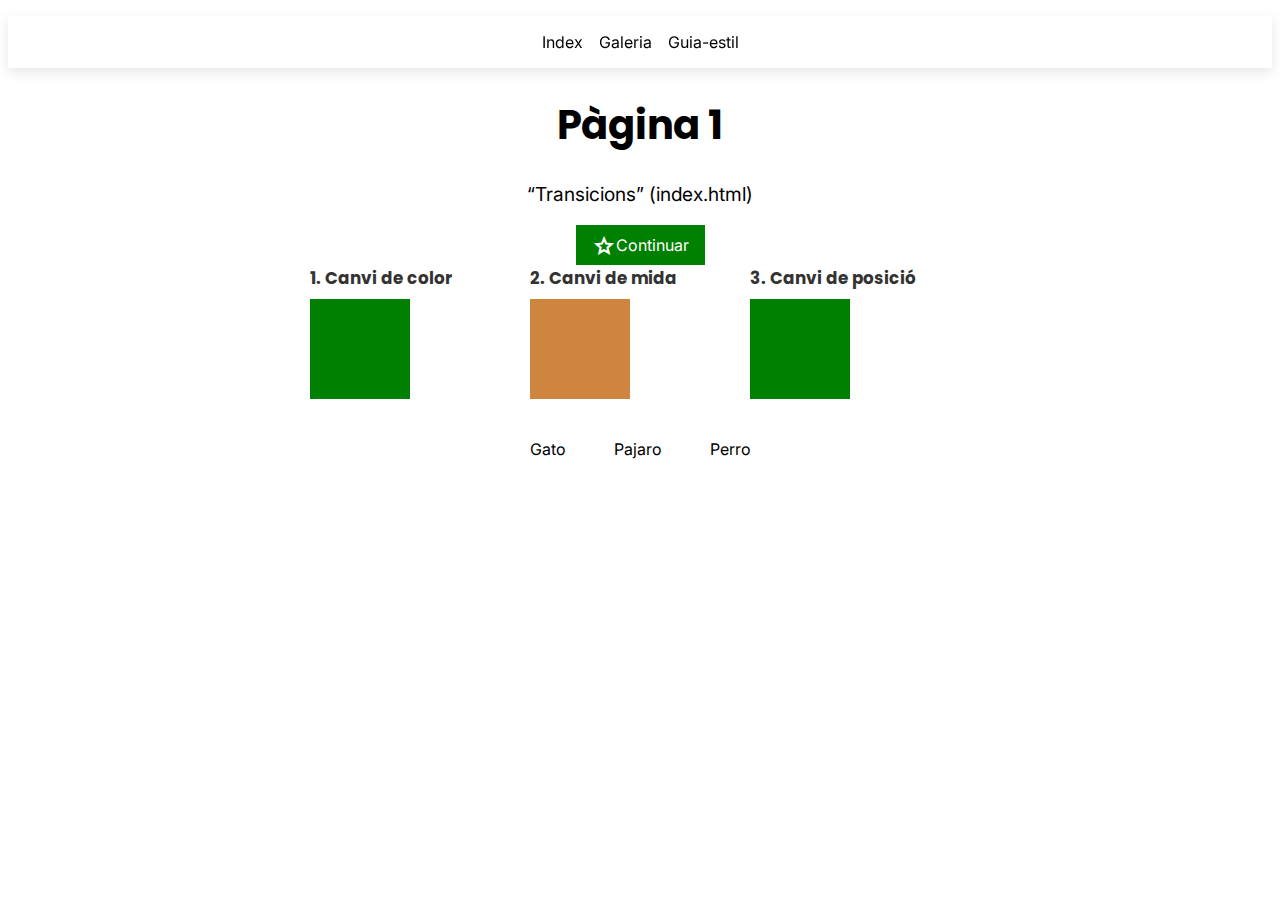
<file: index.html>
<!DOCTYPE html>
<html lang="ca" xmlns="http://www.w3.org/1999/xhtml">
  <head>
    <meta charset="UTF-8" />
    <link rel="stylesheet" href="estils.css" />
    <title>Index</title>
    <link href="https://fonts.googleapis.com/css2?family=Poppins:wght@400;700&family=Inter:wght@300;400;600&display=swap" rel="stylesheet">
    <link href="https://fonts.googleapis.com/css2?family=Material+Symbols+Outlined" rel="stylesheet">
    <meta name="viewport" content="width=device-width, initial-scale=1">
  </head>
  <body>
    <header class="navbar">
  <nav>
    <ul>
      <li><a href="index.html">Index</a></li>
      <li><a href="galeria.html">Galeria</a></li>
      <li><a href="guia-estil.html">Guia-estil</a></li>
    </ul>
  </nav>
</header>
<section class="hero">
  <h1>Pàgina 1</h1>
  <p>“Transicions” (index.html)</p>
  <a class="btn">
    <span class="material-symbols-outlined">star</span>
    Continuar
  </a>
</section>
<section class="grid">
  <article class="card">
    <h2>1. Canvi de color</h2>
    <div class="box color"></div>
  </article>
  <article class="card">
    <h2>2. Canvi de mida</h2>
    <div class="box mida"></div>
  </article>
  <article class="card">
    <h2>3. Canvi de posició</h2>
    <div class="box posicio"></div>
  </article>
</section>
<section class="submenu">
  <nav>
    <a>Gato</a>
    <a>Pajaro</a>
    <a>Perro</a>
  </nav>
</section>
</body>
</file>
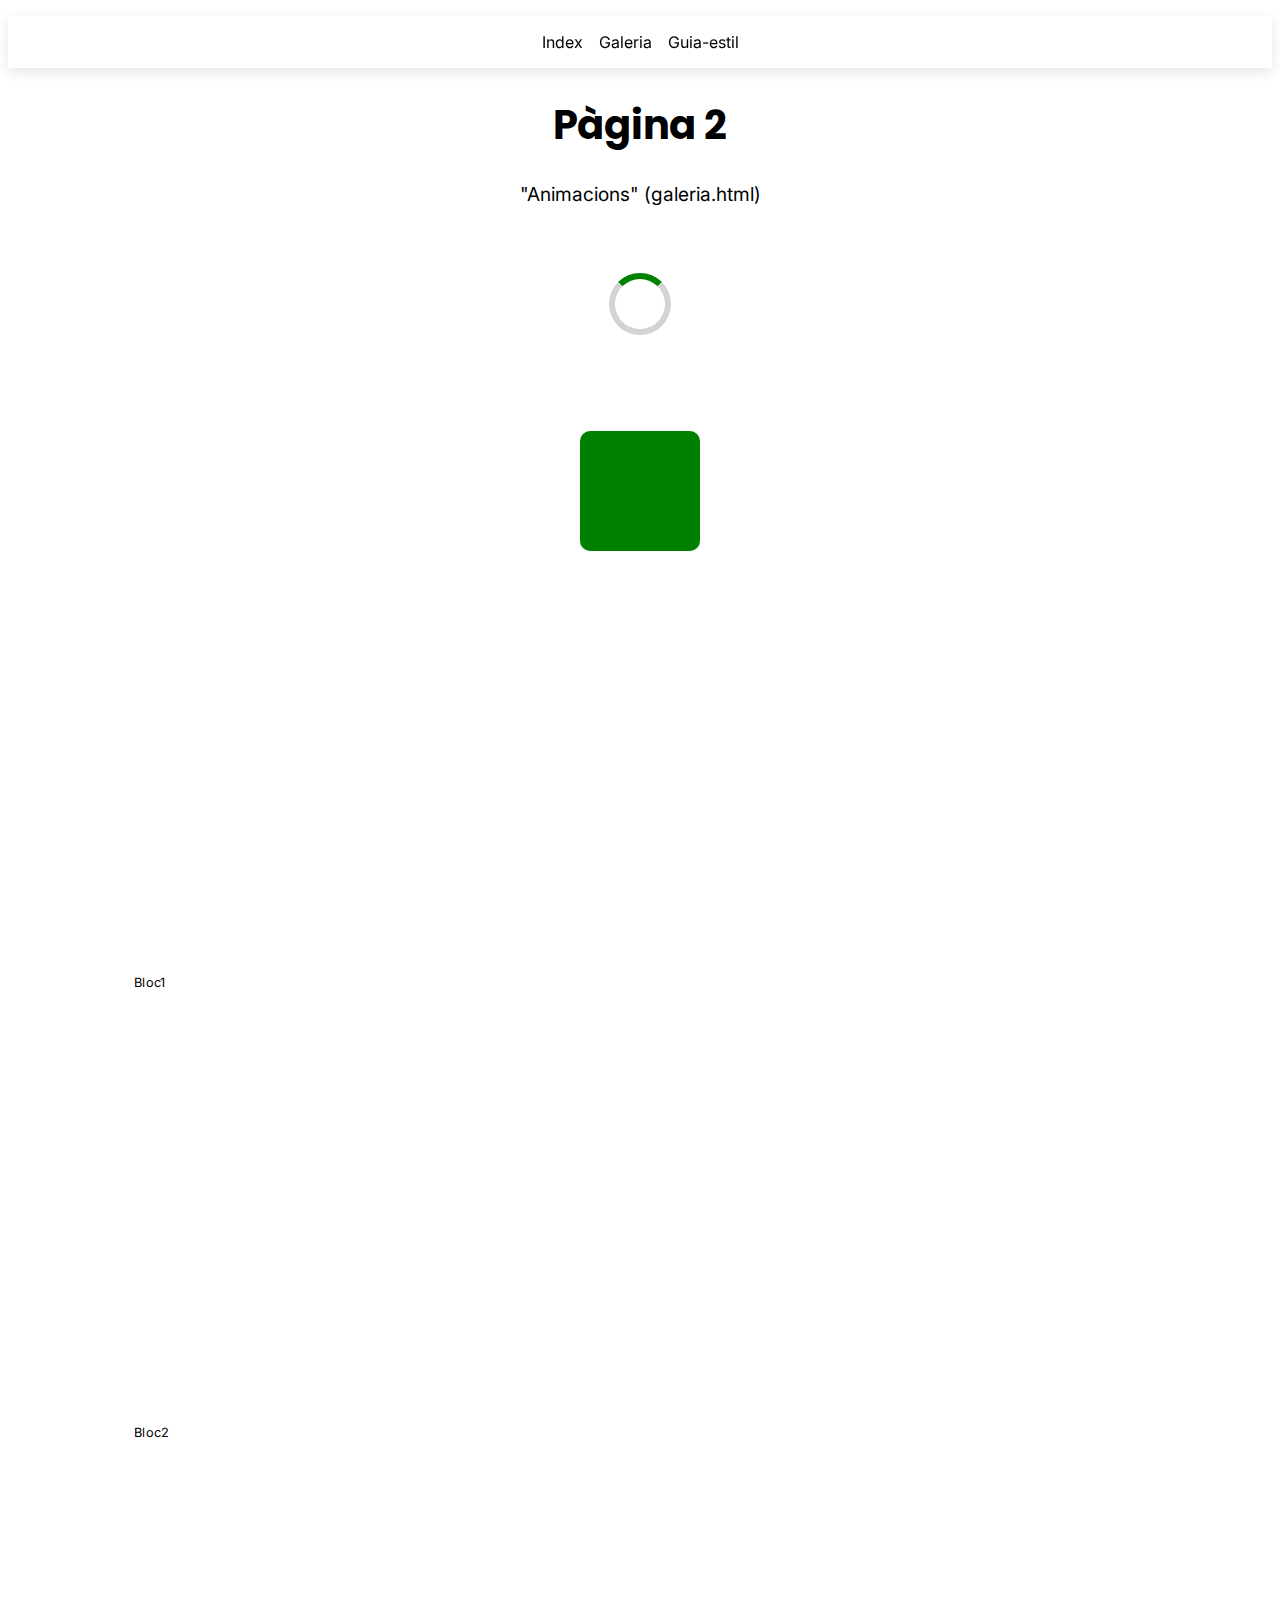
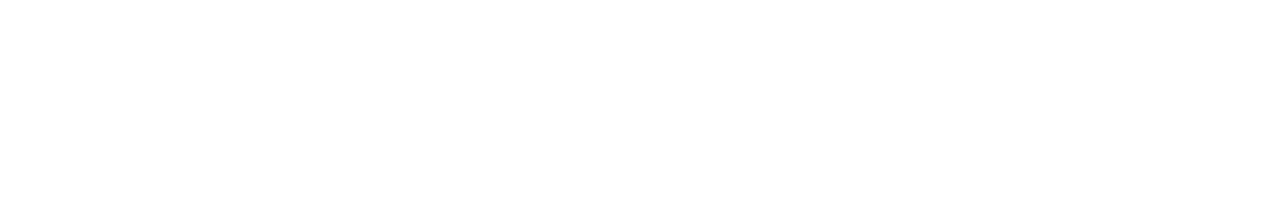
<file: galeria.html>
<!DOCTYPE html>
<html lang="ca" xmlns="http://www.w3.org/1999/xhtml">
  <head>
    <meta charset="UTF-8" />
    <link rel="stylesheet" href="estils.css" />
    <title>Index</title>
    <link href="https://fonts.googleapis.com/css2?family=Poppins:wght@400;700&family=Inter:wght@300;400;600&display=swap" rel="stylesheet">
    <link href="https://fonts.googleapis.com/css2?family=Material+Symbols+Outlined" rel="stylesheet">
    <meta name="viewport" content="width=device-width, initial-scale=1">
  </head>
  <body>
    <header class="navbar">
  <nav>
    <ul>
      <li><a href="index.html">Index</a></li>
      <li><a href="galeria.html">Galeria</a></li>
      <li><a href="guia-estil.html">Guia-estil</a></li>
    </ul>
  </nav>
</header>
<section class="hero">
  <h1>Pàgina 2</h1>
  <p>"Animacions" (galeria.html)</p>
</section>
<section class="loader-section">
  <div class="loader"></div>
<br>
<br>
</section>
<section class="main-animation">
  <div class="anim-box"></div>
</section>
<section>
  <div class="scroll-reveal">Bloc1 </div>
  <div class="scroll-reveal">Bloc2</div>
</section>
  </body>
</file>
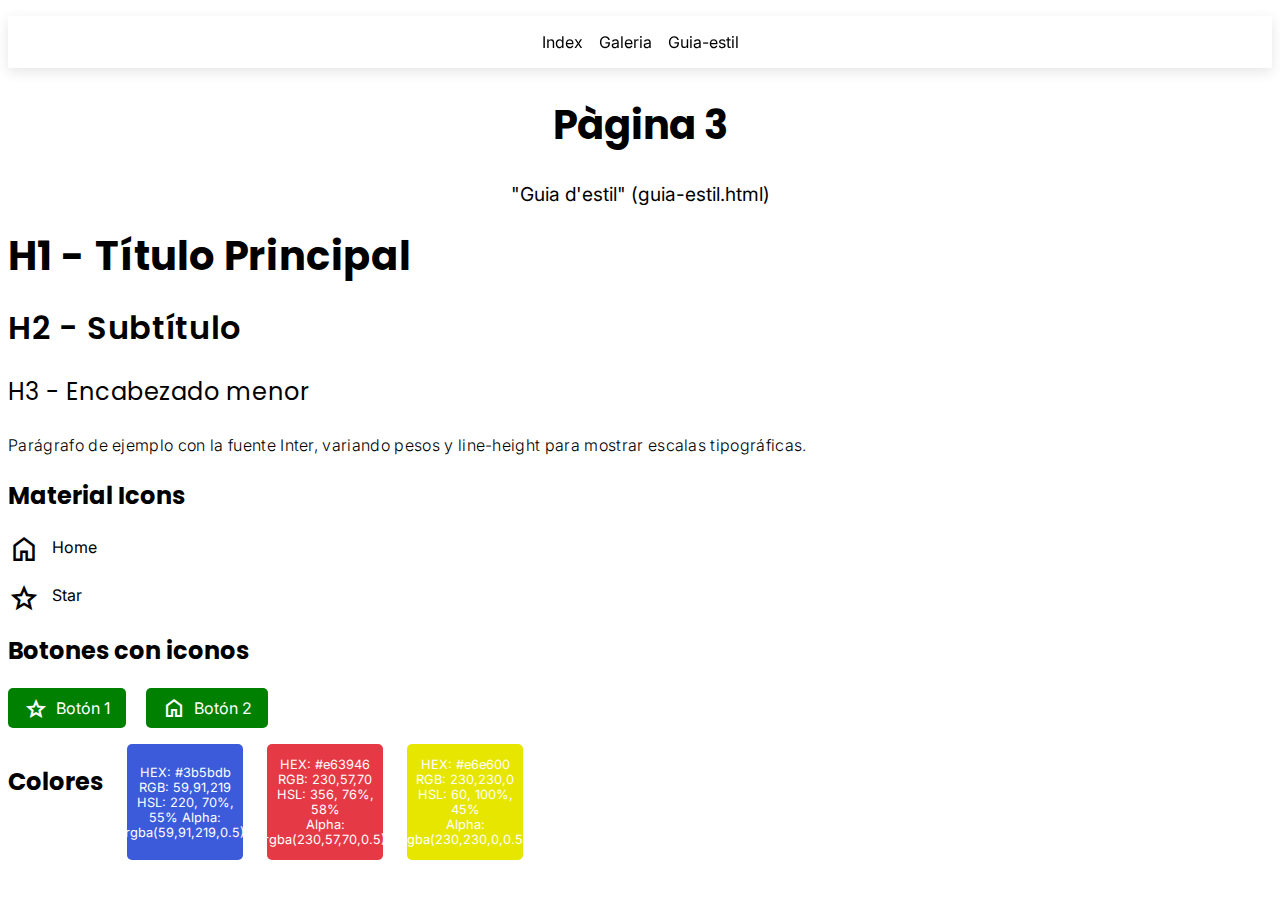
<file: guia-estil.html>
<!DOCTYPE html>
<html lang="ca" xmlns="http://www.w3.org/1999/xhtml">
  <head>
    <meta charset="UTF-8" />
    <link rel="stylesheet" href="estils.css" />
    <title>Index</title>
    <link href="https://fonts.googleapis.com/css2?family=Poppins:wght@400;700&family=Inter:wght@300;400;600&display=swap" rel="stylesheet">
    <link href="https://fonts.googleapis.com/css2?family=Material+Symbols+Outlined" rel="stylesheet">
    <meta name="viewport" content="width=device-width, initial-scale=1">
  </head>
  <body>
    <header class="navbar">
  <nav>
    <ul>
      <li><a href="index.html">Index</a></li>
      <li><a href="galeria.html">Galeria</a></li>
      <li><a href="guia-estil.html">Guia-estil</a></li>
    </ul>
  </nav>
</header>
<section class="hero">
  <h1>Pàgina 3</h1>
  <p>"Guia d'estil" (guia-estil.html)</p>
</section>
<section class="typography">
      <h1>H1 - Título Principal</h1>
      <h2>H2 - Subtítulo</h2>
      <h3>H3 - Encabezado menor</h3>
      <p>Parágrafo de ejemplo con la fuente Inter, variando pesos y line-height para mostrar escalas tipográficas.</p>
    </section>
    <section class="icons">
      <h2>Material Icons</h2>
      <p><span class="material-symbols-outlined">home</span> Home</p>
      <p><span class="material-symbols-outlined">star</span> Star</p>
    </section>

    <section class="buttons">
      <h2>Botones con iconos</h2>
      <a class="btn"><span class="material-symbols-outlined">star</span> Botón 1</a>
      <a class="btn"><span class="material-symbols-outlined">home</span> Botón 2</a>
    </section>
    <section class="colors">
  <h2>Colores</h2>
  <div class="color-swatch" style="background: #3b5bdb;">
    HEX: #3b5bdb
    RGB: 59,91,219
    HSL: 220, 70%, 55%
    Alpha: rgba(59,91,219,0.5)
  </div>
  <div class="color-swatch" style="background: #e63946;">
    HEX: #e63946<br>
    RGB: 230,57,70<br>
    HSL: 356, 76%, 58%<br>
    Alpha: rgba(230,57,70,0.5)
  </div>
  <div class="color-swatch" style="background: #e6e600;">
  HEX: #e6e600<br>
  RGB: 230,230,0<br>
  HSL: 60, 100%, 45%<br>
  Alpha: rgba(230,230,0,0.5)
</div>
</section>
</body>
</file>
<file: estils.css>
/*Estilor root*/
:root {
  --color-fons: white;
  --color-principal:green;
  --color-fosc: black;
  --color-clar: white;
  --espaci-petit: 0.5rem;
  --espai-mitja: 1rem;
  --espai-gran: 2rem;
  --box-w: 100px;
  --box-h: 100px;
}
/*Creacion de la navbar*/
.navbar {
  position: sticky;
  top: 0;
  z-index: 10;
  background: rgba(255, 255, 255, 0.25);
  backdrop-filter: blur(12px);
  -webkit-backdrop-filter: blur(12px);
  box-shadow: 0 4px 12px rgba(0, 0, 0, 0.1);
}
/*Poner los enlaces como quiero (elegir el color y quitar el subrallado)*/
.navbar a {
  color: black;
  text-decoration: none;
}
/*Cambiar el color cuando paso por encima */
.navbar a:hover {
  color: peru;
}
/*Quitar formato de lista y poner como quiero */
.navbar ul {
  list-style: none;      
  display: flex;    
  gap: var(--espai-mitja);
  justify-content: center;
  padding: var(--espai-mitja);
}
/* Títulos */
h1, h2 {
  font-family: 'Poppins', sans-serif;
}
/* Texto y párrafos */
body, p {
  font-family: 'Inter', sans-serif;
}

/*CSS PARA INDEX:HTML*/
.hero {
  text-align: center;
}
/* Título grande */
.hero h1 {
  font-family: 'Poppins', sans-serif;
  font-size: 2.5rem;
}
/* Subtítulo */
.hero p {
  font-family: 'Inter', sans-serif; 
  font-size: 1.2rem;
}
/* Botón con icono */
.btn {
  display: inline-flex;
  align-items: center;
  padding: var(--espaci-petit) var(--espai-mitja);
  background: var(--color-principal);
  color: var(--color-clar);
  text-decoration: none;
}
.btn:hover {
  background: peru;
}
/*Seccion de las tres targetes*/
.grid {
  display: flex;
  flex-wrap: wrap;
  justify-content: center;
}
.card {
  display: flex;
  flex-direction: column;
  width: 220px;

  
}
.card h2 {
  margin: 0 0 8px;
  font-size: 1.05rem;
  color: #333;
}
.box {
  background: #3498db;
  height: var(--box-h);
  transition: all 0.6s ease;
  width: var(--box-w);
  
}
/* 1) Color */
.box.color {
  background-color: var(--color-principal);
  transition: background-color 0.8s ease;
}
.box.color:hover {
  background-color: peru;
}
/* 2) Mida */
.box.mida {
  background-color: peru;
  transition: width 0.8s ease, height 0.8s ease;
}
.box.mida:hover {
  width: 160px;
  height: 160px;
}
/* 3) Posició (fem servir transform per no desmuntar el layout) */
.box.posicio {
  background-color: var(--color-principal);
  transition: transform 0.8s ease-in-out;
}
.box.posicio:hover {
  transform: translateX(80px);
}
/*Seccion submenu*/
.submenu nav {
  display: flex;
  justify-content: center;
  gap: var(--espai-mitja);
  margin: var(--espai-gran) 0;
}
.submenu a {
  color: var(--color-fosc);
  text-decoration: none;
  font-family: 'Inter', sans-serif;
  padding: var(--espaci-petit) var(--espai-mitja);
  transition: color 0.3s, letter-spacing 0.3s; 
}
.submenu a:hover {
  color: var(--color-principal);       
  letter-spacing: 1rem;              
}
/* CSS para galeria.html */
.loader-section {
  display: flex;
  justify-content: center;
  align-items: center;
  padding: 3rem;
}
.loader {
  width: 50px;
  height: 50px;
  border: 6px solid lightgray;
  border-top-color: green;
  border-radius: 50%;
  animation: spin 1s linear infinite;
}

@keyframes spin {
  to {
    transform: rotate(1000deg);
  }
}
/* ANIMACIÓ PRINCIPAL */
.main-animation {
  display: flex;
  justify-content: center;
  padding: 3rem;
}

.anim-box {
  width: 120px;
  height: 120px;
  background: var(--color-principal);
  color: white;
  display: flex;
  justify-content: center;
  align-items: center;
  font-family: 'Poppins', sans-serif;
  font-size: 1.2rem;
  border-radius: 10px;
  animation: bounceSpin 3s ease-in-out 1s 4 alternate;
}

/* SEQÜÈNCIA DE FOTOGRAMES */
@keyframes bounceSpin {
  0% {
    transform: translateY(0) rotate(0deg) scale(1);
    opacity: 1;
    background: peru;
  }
  50% {
    transform: translateY(-80px) rotate(180deg) scale(1.2);
    opacity: 0.5;
    background: orange;
  }
  100% {
    transform: translateY(0) rotate(360deg) scale(1);
    opacity: 1;
    background: greenyellow;
  }
}

@keyframes reveal {
  from { opacity: 0; transform: translateY(50px); }
  to   { opacity: 1; transform: translateY(0); }
}

/* TIMELINE version (modern browsers) */
.scroll-reveal {
  margin-top: 300px;
  margin-bottom: 300px;
}
/* Contenedor scroll */
.scroll-reveal {
  height: 150px;
  transform: translateY(60px) scale(0.8);
  animation: reveal 1.2s ease-out both;
  animation-timeline: view();
  animation-range: entry 20% cover 40%;
}
@keyframes reveal {
  0% {
    opacity: 0;
    transform: translateY(60px) scale(0.8);
    background: lightgray;
  }
  50% {
    background: var(--color-principal);
  }
  100% {
    opacity: 1;
    transform: translateY(0) scale(1);
    background: peru;
  }
}
@supports not (animation-timeline: view()) {
  .scroll-reveal {
    animation: reveal 1.2s ease-out both;
  }
}
/* CSS para guia-estil */

/* Typography */
.typography h1 {
  font-family: 'Poppins', sans-serif;
  font-weight: 700;
  font-size: 2.5rem;
  line-height: 1.2;
  letter-spacing: 0.05rem;
}

.typography h2 {
  font-family: 'Poppins', sans-serif;
  font-weight: 600;
  font-size: 2rem;
  line-height: 1.3;
  letter-spacing: 0.04rem;
}

.typography h3 {
  font-family: 'Poppins', sans-serif;
  font-weight: 400;
  font-size: 1.5rem;
  line-height: 1.4;
  letter-spacing: 0.03rem;
}

.typography p {
  font-family: 'Inter', sans-serif;
  font-weight: 300;
  font-size: 1rem;
  line-height: 1.6;
  letter-spacing: 0.02rem;
}

/* Iconos */
.icons span.material-symbols-outlined {
  font-size: 2rem;
  vertical-align: middle;
  margin-right: 0.5rem;
}

/* Botones */
.buttons .btn {
  display: inline-flex;
  align-items: center;
  padding: 0.5rem 1rem;
  background: var(--color-principal);
  color: var(--color-clar);
  text-decoration: none;
  border-radius: 5px;
  margin-right: 1rem;
}

.buttons .btn span.material-symbols-outlined {
  margin-right: 0.5rem;
}

.buttons .btn:hover {
  background: peru;
  transform: scale(1.05);
}

/* Colores */
.colors {
  display: flex;
  gap: 1.5rem;
  flex-wrap: wrap;
  margin-top: 1rem;
}

.colors div.color-swatch {
  width: 100px;
  height: 100px;
  display: flex;
  flex-direction: column;
  justify-content: center;
  align-items: center;
  font-size: 0.8rem;
  text-align: center;
  padding: 0.5rem;
  border-radius: 5px;
  color: white;
}
/* Version pantalla pequeña */
/* -------------------------
   MEDIA QUERY iPhone SE
------------------------- */
@media (max-width: 375px) {

  /* Ajuste de body */
  body {
    font-size: 14px;
    padding: 10px;
  }

  /* Navbar */
  .navbar ul {
    flex-direction: column;
    gap: 8px;
    padding: 8px;
  }

  .navbar a {
    font-size: 0.9rem;
  }

  /* Hero */
  .hero h1 {
    font-size: 1.6rem;
  }
  .hero p {
    font-size: 1rem;
  }
  .btn {
    width: 100%;
    justify-content: center;
    padding: 10px;
    font-size: 1rem;
  }

  /* Grid de cards */
  .grid {
    flex-direction: column;
    gap: 12px;
  }

  .card {
    width: 100%;
    padding: 10px;
  }

  .box {
    width: 80px;
    height: 80px;
  }

  /* Submenu */
  .submenu nav {
    flex-direction: column;
    gap: 6px;
    margin: 1rem 0;
  }

  .submenu a {
    font-size: 0.9rem;
    padding: 6px 8px;
  }

  /* Galeria / Loader */
  .loader-section {
    padding: 2rem 0;
  }
  .main-animation .anim-box {
    width: 100px;
    height: 100px;
    font-size: 1rem;
  }

  /* Scroll reveal */
  .scroll-reveal {
    height: 120px;
    margin: 80px 0;
  }

  /* Guia d'estil */
  .typography h1 {
    font-size: 1.6rem;
  }
  .typography h2 {
    font-size: 1.3rem;
  }
  .typography h3 {
    font-size: 1.1rem;
  }
  .typography p {
    font-size: 0.95rem;
  }

  /* Botones con iconos */
  .buttons .btn {
    width: 100%;
    font-size: 0.95rem;
    margin-bottom: 8px;
    justify-content: center;
  }

  /* Colors swatch */
  .colors {
    flex-direction: column;
    gap: 10px;
  }
}
</file>
